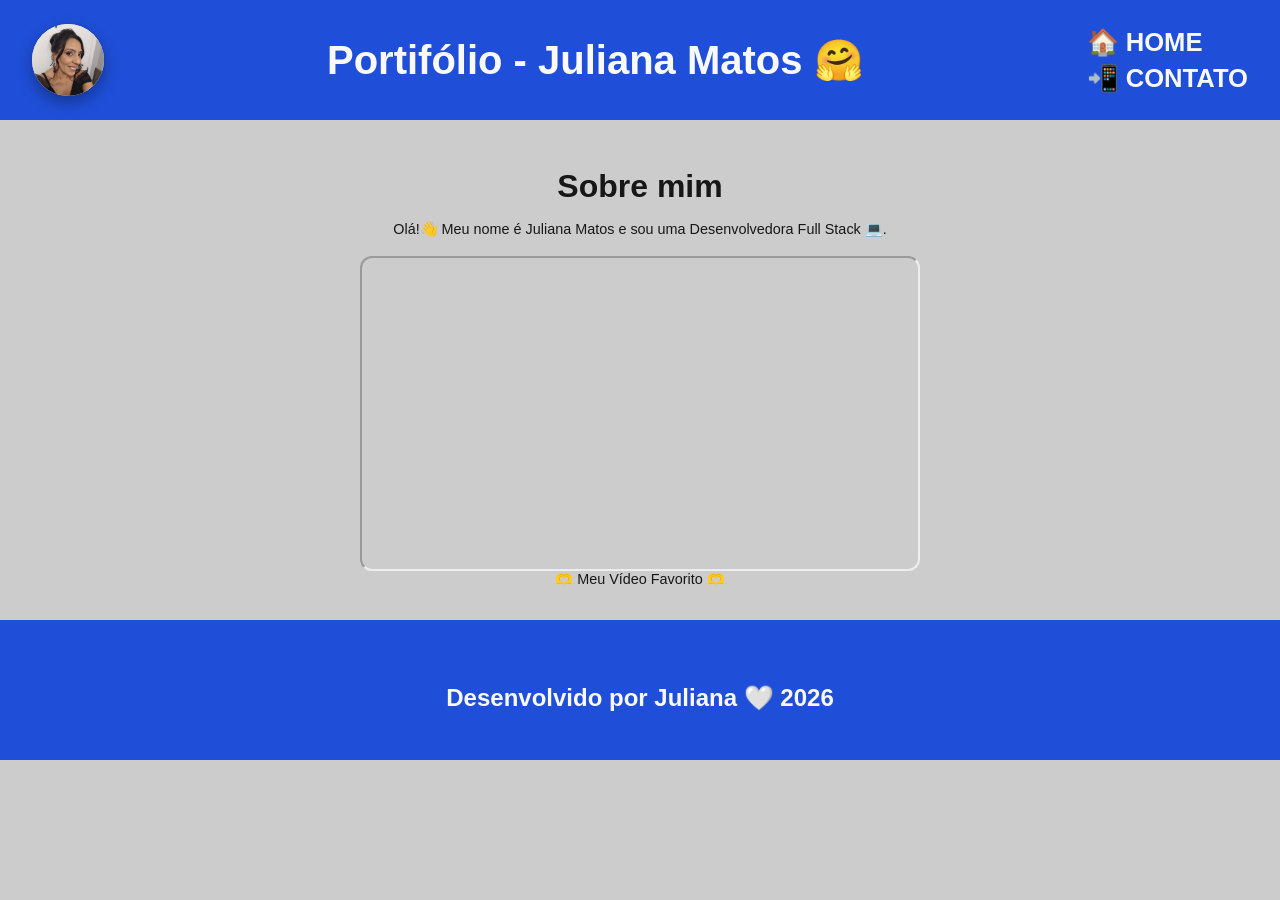
<file: index.html>
<!DOCTYPE html>
<html lang="pt-br">

<head>
    <meta charset="UTF-8">
    <meta name="viewport" content="width=device-width, initial-scale=1.0">
    <meta name="description" content="Projeto Portfólio">
    <meta name="author" content="Juliana Matos">
    <meta name="keywords" content="HTML, CSS, JavaScript">
    <link rel="icon" href="https://media.glassdoor.com/sqll/2169553/generation-squarelogo-1575554217365.png"
        type="image/png">
    <link rel="stylesheet" href="./assets/css/style.css">
    <title>Portfólio</title>
</head>

<body>
    <header>
        <div class="profile-card">
            <img src="assets/img/perfil.jpg" alt="Foto Perfil">
        </div>

        <h1>Portifólio - Juliana Matos 🤗</h1>

        <nav>
            <ul>
                <li><a href="index.html">🏠 Home</a></li>
                <li><a href="contato.html">📲 Contato</a></li>
            </ul>
        </nav>
    </header>

    <main>
        <section id="about"></section>

        <section id="video">
            <h2>Sobre mim</h2>
            <p>Olá!👋 Meu nome é Juliana Matos e sou uma Desenvolvedora Full Stack 💻.</p><br>

            <figure>
                <iframe width="560" height="315" src="https://www.youtube.com/embed/83vWyR0h7Cc"
                    title="YouTube video player" allowfullscreen></iframe>
            </figure>

            <figcaption>🫶 Meu Vídeo Favorito 🫶</figcaption>
        </section>
    </main>

    <footer>
        <section>
            <h3>Desenvolvido por Juliana 🤍 2026</h3>
        </section>
    </footer>

    <script src="assets/js/script.js"></script>

</body>

</html>
</file>
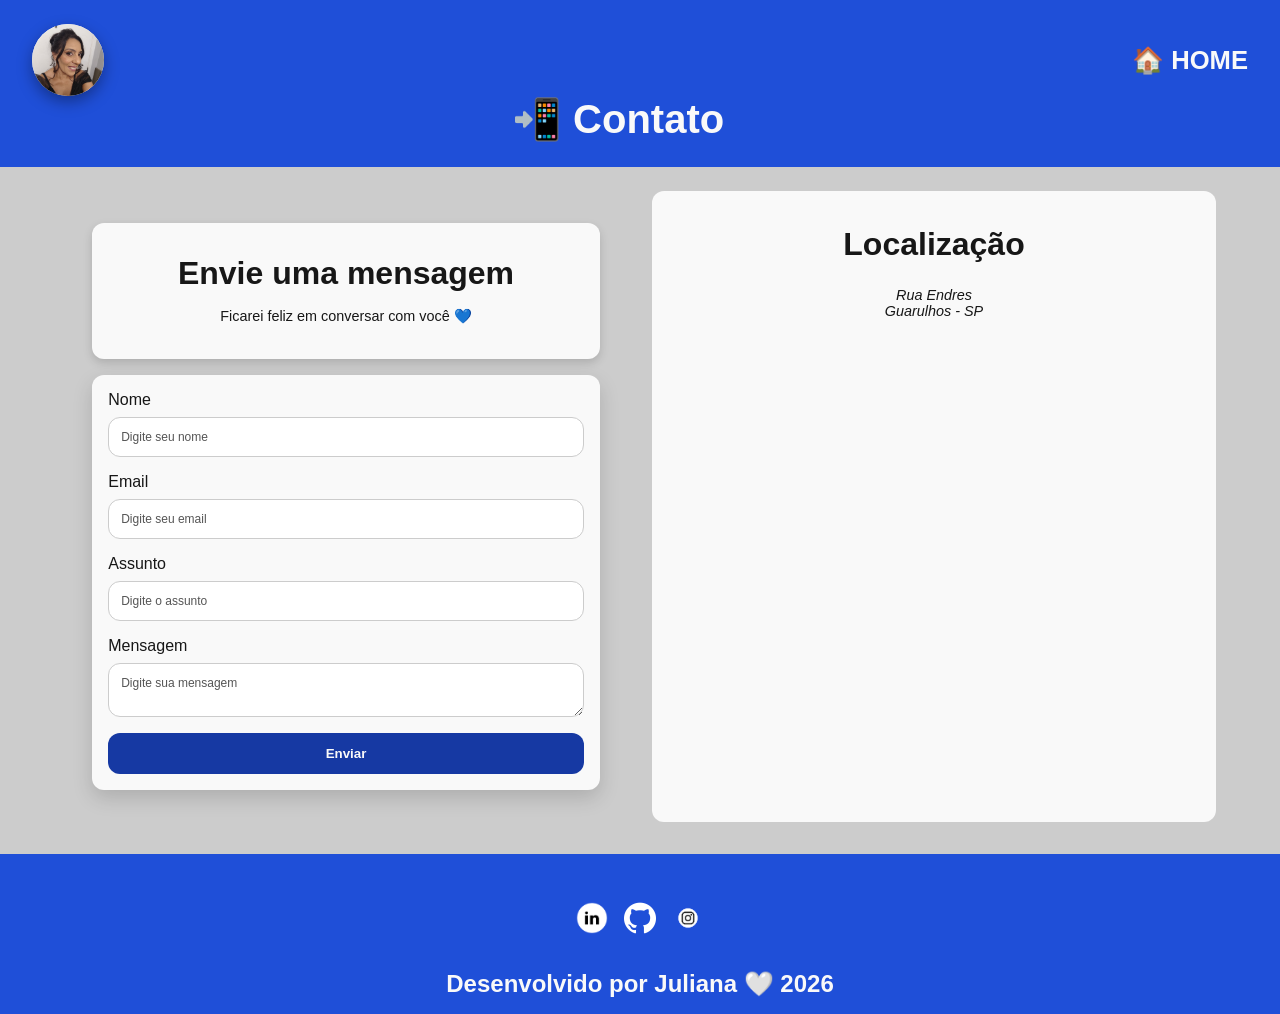
<file: contato.html>
<!DOCTYPE html>
<html lang="pt-br">

<head>
    <meta charset="UTF-8">
    <meta name="viewport" content="width=device-width, initial-scale=1.0">
    <meta name="description" content="Projeto Portfólio">
    <meta name="author" content="Juliana Matos">
    <meta name="keywords" content="HTML, CSS, JavaScript">
    <link rel="icon" type="image/svg+xml" href="./assets/img/favicon.svg">
    <link rel="stylesheet" href="./assets/css/style.css">
    <title>Contato</title>
</head>

<body>

    <header>
        <div class="profile-card">
            <img src="assets/img/perfil.jpg" alt="Foto Perfil">
        </div>
        <nav>
            <ul>
                <li><a href="index.html">🏠 Home</a></li>
            </ul>
        </nav>

        <h1>📲 Contato</h1>
    </header>

    <main class="main_contato">

        <section class="form-wrapper">

            <div class="form-title-card">
                <h2>Envie uma mensagem</h2>
                <p>Ficarei feliz em conversar com você 💙</p><br><br>
            </div>

            <form action="" method="post" id="formulario">

                <label for="name">Nome</label>
                <input type="text" id="name" name="name" placeholder="Digite seu nome" required>
                <span id="error-name"></span>

                <label for="email">Email</label>
                <input type="email" id="email" name="email" placeholder="Digite seu email" required>
                <span id="error-email"></span>

                <label for="subject">Assunto</label>
                <input type="text" id="subject" name="subject" placeholder="Digite o assunto" required>
                <span id="error-subject"></span>

                <label for="message">Mensagem</label>
                <textarea id="message" name="message" placeholder="Digite sua mensagem" required></textarea>
                <span id="error-message"></span>

                <button type="submit">Enviar</button>
            </form>

        </section>

        <article class="article_mapa">
            <h2>Localização</h2>

            <address>
                <p>Rua Endres</p>
                <p>Guarulhos - SP</p>
            </address>

            <iframe
                src="https://www.google.com/maps/embed?pb=!1m18!1m12!1m3!1d3659.3242830482523!2d-46.55436607467214!3d-23.484826428852458!2m3!1f0!2f0!3f0!3m2!1i1024!2i768!4f13.1!3m3!1m2!1s0x94ce5f8108aa4fe5%3A0x8d374f020da12cfa!2sR.%20Endres%2C%20973%20-%20Guarulhos%20-%20SP!5e0!3m2!1spt-BR!2sbr!4v1767630646342"
                loading="lazy" allowfullscreen>
            </iframe>
        </article>

    </main>

    <footer>
        <section>
            <a href="https://www.linkedin.com" target="_blank">
                <img src="assets/img/linkedin.png" alt="LinkedIn">
            </a>
            <a href="https://github.com" target="_blank">
                <img src="assets/img/github.png" alt="GitHub">
            </a>
            <a href="https://www.instagram.com" target="_blank">
                <img src="assets/img/instagram.png" alt="Instagram">
            </a>
        </section>

        <h3>Desenvolvido por Juliana 🤍 2026</h3>
    </footer>

    <script src="assets/js/script.js"></script>

</body>

</html>
</file>
<file: assets/css/style.css>
* {
    margin: 0;
    padding: 0;
    box-sizing: border-box;
}

:root {
    --blue-200: #7fb3ff;
    --blue-500: #1f4fd8;
    --blue-800: #1639a3;
    --black-800: #171717;
    --gray-200: #cccccc;
    --white: #f9f9f9;
}

body {
    font-family: 'Segoe UI', Tahoma, Geneva, Verdana, sans-serif;
    background: var(--gray-200);
    color: var(--black-800);
}

h1, h2, h3 {
    font-weight: 700;
    text-align: center;
}

h1 {
    color: var(--white);
    font-size: 2.5rem;
}

h2 {
    font-size: 2rem;
    padding: 1rem 0;
}

h3 {
    color: var(--white);
    font-size: 1.5rem;
}

p, figcaption {
    font-size: 0.9rem;
    font-weight: 500;
    text-align: center;
}

section {
    width: 90%;
    margin: 2rem auto;
}

header {
    background-color: var(--blue-500);
    padding: 1.5rem 2rem;
    display: grid;
    grid-template-columns: auto 1fr auto;
    align-items: center;
}

.profile-card {
    width: 72px;
    height: 72px;
    border-radius: 50%;
    background: var(--white);
    display: flex;
    justify-content: center;
    align-items: center;
    overflow: hidden;
    box-shadow: 0 6px 15px rgba(0,0,0,0.35);
}

.profile-card img {
    width: 100%;
    height: 100%;
    object-fit: cover;
}

header h1 {
    grid-column: 2;
    justify-self: center;
}

nav {
    grid-column: 3;
    justify-self: end;
}

nav ul {
    list-style: none;
    display: flex;
    flex-direction: column;
    gap: 0.4rem;
}

nav a {
    text-decoration: none;
    color: var(--white);
    font-size: 1.6rem;
    font-weight: 700;
    text-transform: uppercase;
}

nav a:hover {
    color: var(--blue-200);
}

#video figure {
    display: flex;
    justify-content: center;
}

#video iframe {
    max-width: 100%;
    width: 560px;
    height: 315px;
    border-radius: 0.75rem;
}

#video p {
    color: var(--black-800);
}

footer {
    padding: 1rem 0;
    background-color: var(--blue-500);
    color: var(--white);
    text-align: center;
    margin-top: 2rem;
}

footer section {
    display: flex;
    justify-content: center;
    gap: 1rem;
}

footer img {
    width: 2rem;
    height: 2rem;
    filter: invert(100%);
    transition: filter 0.3s, transform 0.3s;
}

footer img:hover {
    filter: invert(56%) sepia(82%) saturate(434%) hue-rotate(190deg);
    transform: scale(1.1);
    
}

footer h3 {
    margin-top: 1rem;
}
.main_contato {
    display: grid;
    grid-template-columns: 1fr 1fr;
    gap: 1.5rem;
    width: 90%;
    max-width: 1200px;
    margin: 1.5rem auto;
    align-items: stretch;
}

.form-card {
    display: flex;
    flex-direction: column;
    height: 100%;
}

.form-title-card {
    background: var(--white);
    padding: 1rem;
    border-radius: 0.75rem;
    text-align: center;
    font-weight: 200;
    font-size: 0.5rem;
    margin-bottom: 1rem;
    box-shadow: 0 4px 10px rgba(0,0,0,0.15);
    width: 100%;
}

form {
    background: var(--white);
    display: flex;
    flex-direction: column;
    gap: 0.5rem;
    padding: 1rem;
    border-radius: 0.75rem;
    box-shadow: 0 8px 20px rgba(0,0,0,0.15);
    width: 100%;
    flex: 1;
}

form input,
form textarea {
    padding: 0.75rem;
    border-radius: 0.75rem;
    border: 1px solid var(--gray-200);
    font-size: 0.75rem;
    font-family: inherit;
    color: var(--black-800);
}

form input::placeholder,
form textarea::placeholder {
    font-family: inherit;
    color: #555;
}

textarea {
    resize: vertical;
}

form button {
    background-color: var(--blue-800);
    color: var(--white);
    padding: 0.8rem;
    border: none;
    border-radius: 0.75rem;
    cursor: pointer;
    font-weight: 700;
}

form button:hover {
    background-color: var(--blue-500);
}

form span {
    font-size: 0.5rem;
    color: #ff0000;
}

.article_mapa {
    background: var(--white);
    padding: 1.2rem;
    border-radius: 0.75rem;
    display: flex;
    flex-direction: column;
    gap: 0.5rem;
    height: 100%;
}

.article_mapa iframe {
    width: 100%;
    flex: 1;
    border-radius: 0.75rem;
    border: none;
}

@media (max-width: 768px) {

    header {
        grid-template-columns: 1fr;
        gap: 1rem;
        text-align: center;
    }

    .profile-card {
        margin: 0 auto;
    }

    header h1 {
        grid-column: 1;
    }

    nav {
        justify-self: center;
    }

    nav ul {
        align-items: center;
    }

    
    #video iframe {
        width: 100%;
        height: auto;
        aspect-ratio: 16 / 9;
    }

    h1 {
        font-size: 2rem;
    }
}
</file>
